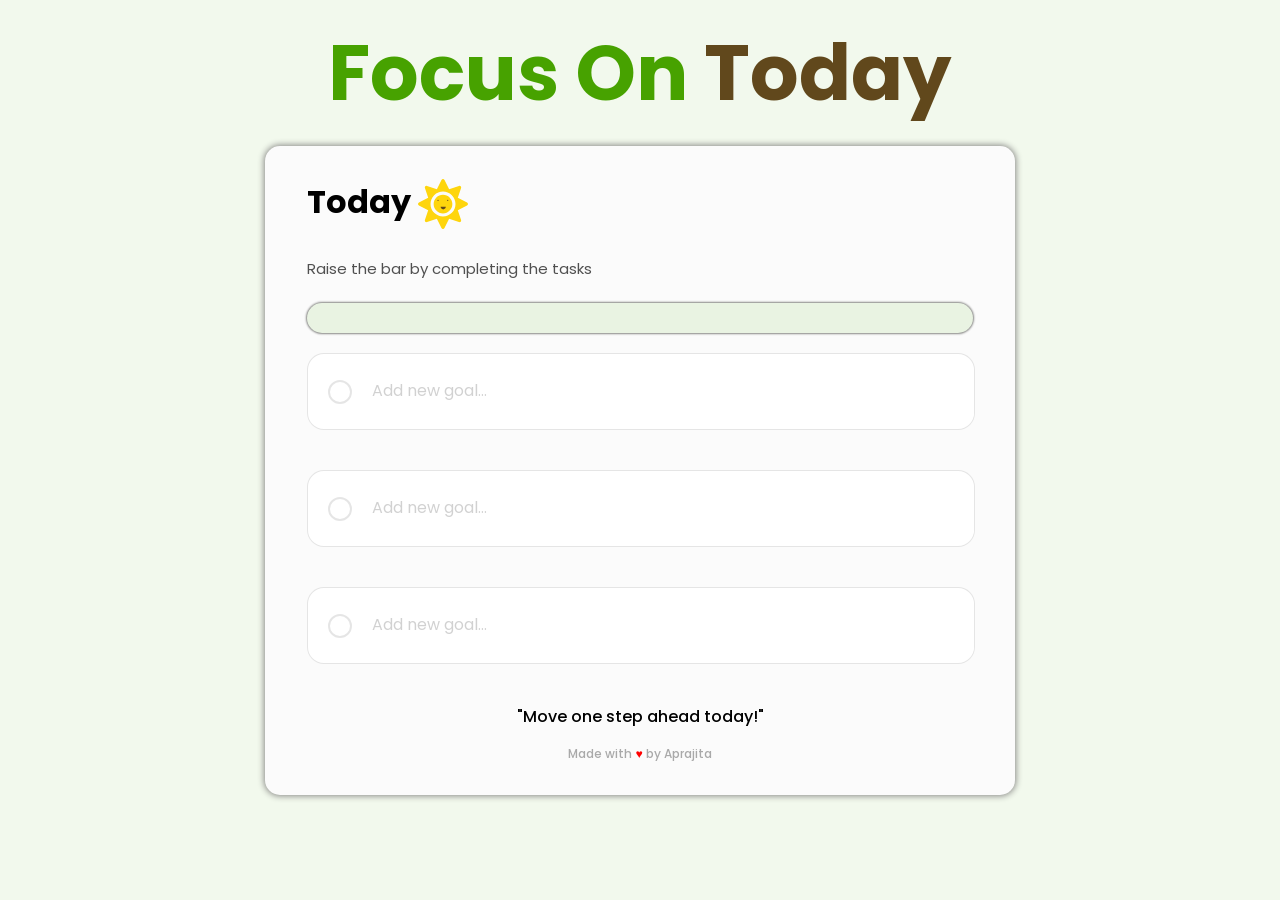
<file: index.html>
<!DOCTYPE html>
<html lang="en">
<head>
  <meta charset="UTF-8">
  <meta name="viewport" content="width=device-width, initial-scale=1.0">
  <link rel = "stylesheet" href = "Daily_goal.css">
  <script src="Daily_goal.js" defer></script>
  <link rel="preconnect" href="https://fonts.googleapis.com">
  <link rel="preconnect" href="https://fonts.gstatic.com" crossorigin>
  <link href="https://fonts.googleapis.com/css2?family=Poppins:ital,wght@0,100;0,200;0,300;0,400;0,500;0,600;0,700;0,800;0,900;1,100;1,200;1,300;1,400;1,500;1,600;1,700;1,800;1,900&display=swap" rel="stylesheet">
  <link rel="icon" type="image/x-icon" href="Sun.svg">
  <title>Daily_goal_project</title>
</head>
<body>
  <div class ="main">
  <h1> <span style="color:#47A200;">Focus On&nbsp;</span><span style="color:#61481C;">Today</span></h1>
  <div id ="card" >
    <p class = "sub-head">Today <img class = "sun" alt="rising-sun" src="Sun.svg"></p>
    <p class = "bar-text">Raise the bar by completing the tasks</p>
    <div class = "bar">
      <div class="progress">
        <p class="prtext"></p>       <!---text changeable to be put -->
      </div>
    </div>
    <p class = "warning_text" ></p>
    <div class="goal-1">
      <div class="check"></div>
      <input class = input-1 placeholder="Add new goal...">
      <p class="input-text-1"></p>
    </div>
    <div class="goal-2">
      <div class="check"></div>
      <input class = input-2 placeholder="Add new goal...">
      <p class="input-text-2"></p>
    </div>
    <div class="goal-3">
      <div class="check"></div>
      <input class = input-3 placeholder="Add new goal...">
      <p class="input-text-3"></p>
    </div>
    <p class="quote">"Move one step ahead today!"</p>   <!--- must change  -->
    <p class = "credit">Made with <span>&#x2665;</span> by Aprajita</p>
    </div>
  </div>
</body>
</html>
</file>
<file: Daily_goal.css>
*{
    margin:0px;
    padding:0px;
}
body {
    background-color:#F2F9ED;
    font-family: 'poppins',sans-serif;

}
.main{
    margin-bottom:30px;
}
h1{
    margin:15px;
    font-size:4.8em;
    font-weight:700;
    text-align: center;
}
#card {
    background-color:#FBFBFB;
    width:52%;
    margin-inline:auto; /*auto means margin on both sides will be set so as to put the element in center */
    border-radius: 15px;
    padding:32px 42px;
    box-shadow: 0px 0px 6px 1px #888886 ;
}
.sub-head {
  font-size:32px;
  font-weight:700;
  display: inline-block;
}
img{
    vertical-align: middle;
}
.bar-text{
    font-size:15px;
    color:rgb(80, 80, 80);
    margin-top:28px;
    font-weight:400;
}
.bar{
    border-radius:15px;
    background-color: #48A3001A;
    height:30px;
    width:100%;
    margin-top:23px;
    box-shadow:0px 0px 2px 1px #888886 ;
}
.progress{
    display:flex;
    border-radius:15px;
    background-color: #48A300;
    height:100%;
    width:0%;  /* to be varied using javascript for progress bar*/
}
.progress p{
    font-size:1rem;
    color:#EEFFE0;
    margin-left:12px;
    align-self: center;
}
.warning_text{
  font-size:14px;
  margin-top:13px;
  margin-bottom:20px;
  color:red;
}
.goal-1 , .goal-2 ,.goal-3{
    display:flex;
    width: 100%;
    background-color:white;
    height:75px;
    border-radius:17px;
    border: 1px solid #0000001A;
    margin-bottom:40px;
    align-items: center;
}

.check{
    margin:20px;
    border-radius:50%;
    border: 2px solid #0000001A;
    width:20px;
    height:20px;
    flex-shrink:0;
    cursor:pointer;
}
.check:hover {
    border: 3px solid #48A300;
}
.input-1 ,.input-2 ,.input-3{
    border:none;
    height:70px;
    font-family:inherit;
    outline:none;
    flex-grow:1;
    border-radius:15px;
}
.input-1::placeholder{
    color:#0000002e;
    font-size:16px;
    font-weight:400;
}
.input-2::placeholder{
    color:#0000002e;
    font-size:16px;
    font-weight:400;
}
.input-3::placeholder{
    color:#0000002e;
    font-size:16px;
    font-weight:400;
}
.quote{
    font-weight:500;
    font-size:16px;
    text-align: center;
}
.credit{
    font-size:12px;
    text-align: center;
    color:#00000053;
    margin-top:16px;
    font-weight:500;
}
.credit span{
    color:red;
}
@keyframes animation1{
    0% {rotate:0deg;}
    100%{rotate:360deg;}
}
.sun{
    animation-name:animation1;
    animation-iteration-count:infinite;
    animation-timing-function:linear;
    animation-duration:10s;
}
.input-text-1,.input-text-2,.input-text-3{
    color:#000000;
    font-weight:500;
    font-size:18px;
}

.check_marked{
    margin:20px;
    border-radius:50%;
    border: 2px solid #0000001A;
    width:20px;
    height:20px;
    flex-shrink:0;
    cursor:pointer;
    background-color:#48A300;
    background-image:url(Vector\ 1.svg);
    background-repeat: no-repeat;
    background-position: center;
}

.striked{
    color:#48A300;
    text-decoration:line-through;
    text-decoration-color: #48A300;
}

























@media(max-width:768px){
 h1{
    font-size:32px;
 }
 #card{
    padding:16px 28px;
    width:70%;
 }
 .sub-head{
    font-size:22px;
 }
 .bar{
    height:25px;
    margin-top:15px;
 }
 .bar-text{
    margin-top:16px;
    font-size:10px;
 }
 .progress p{
    font-size:9px;
 }
 .warning_text{
    font-size:10px;
    margin-top:9px;
    margin-bottom:15px;
  }
  .goal-1 , .goal-2 ,.goal-3{
      height:60px;
      border-radius:15px;
      margin-bottom:20px;
  }
  .check{
      margin:16px;
  }
  .check:hover {
      border: 3px solid #48A300;
  }
  .input-1 ,.input-2 ,.input-3{
      height:45px;
      width:60%;
  }
  .input-text-1,.input-text-2,.input-text-3{
    color:#000000;
    font-weight:500;
    font-size:14px;
}
  .input-1::placeholder{
      color:#0000002e;
      font-size:10px;
      font-weight:400;
  }
  .input-2::placeholder{
      color:#0000002e;
      font-size:10px;
      font-weight:400;
  }
  .input-3::placeholder{
      color:#0000002e;
      font-size:10px;
  }
  .quote{
      font-size:13px;
  }
  .credit{
      font-size:10px;
      margin-top:13px;
  }
 
}
@media(max-width:450px){
    .progress p{
        font-size:6px;
     }
}
</file>
